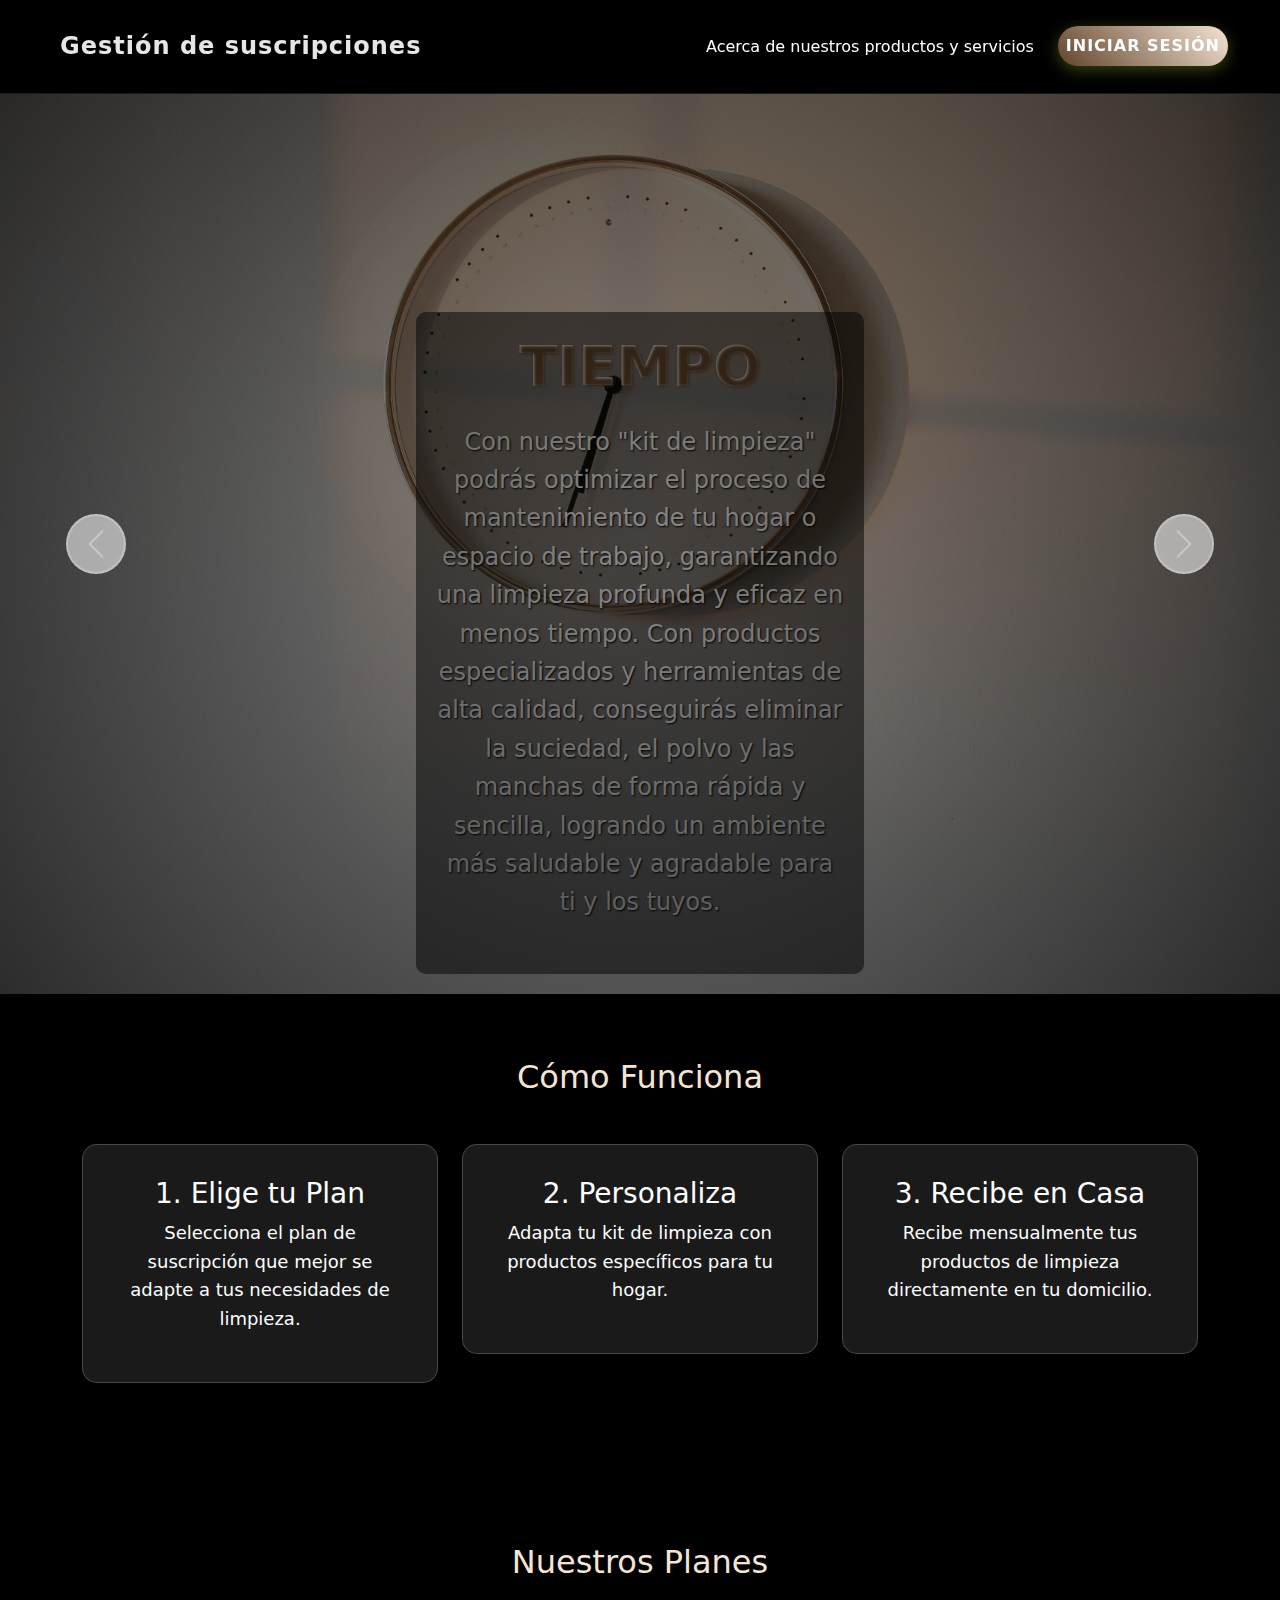
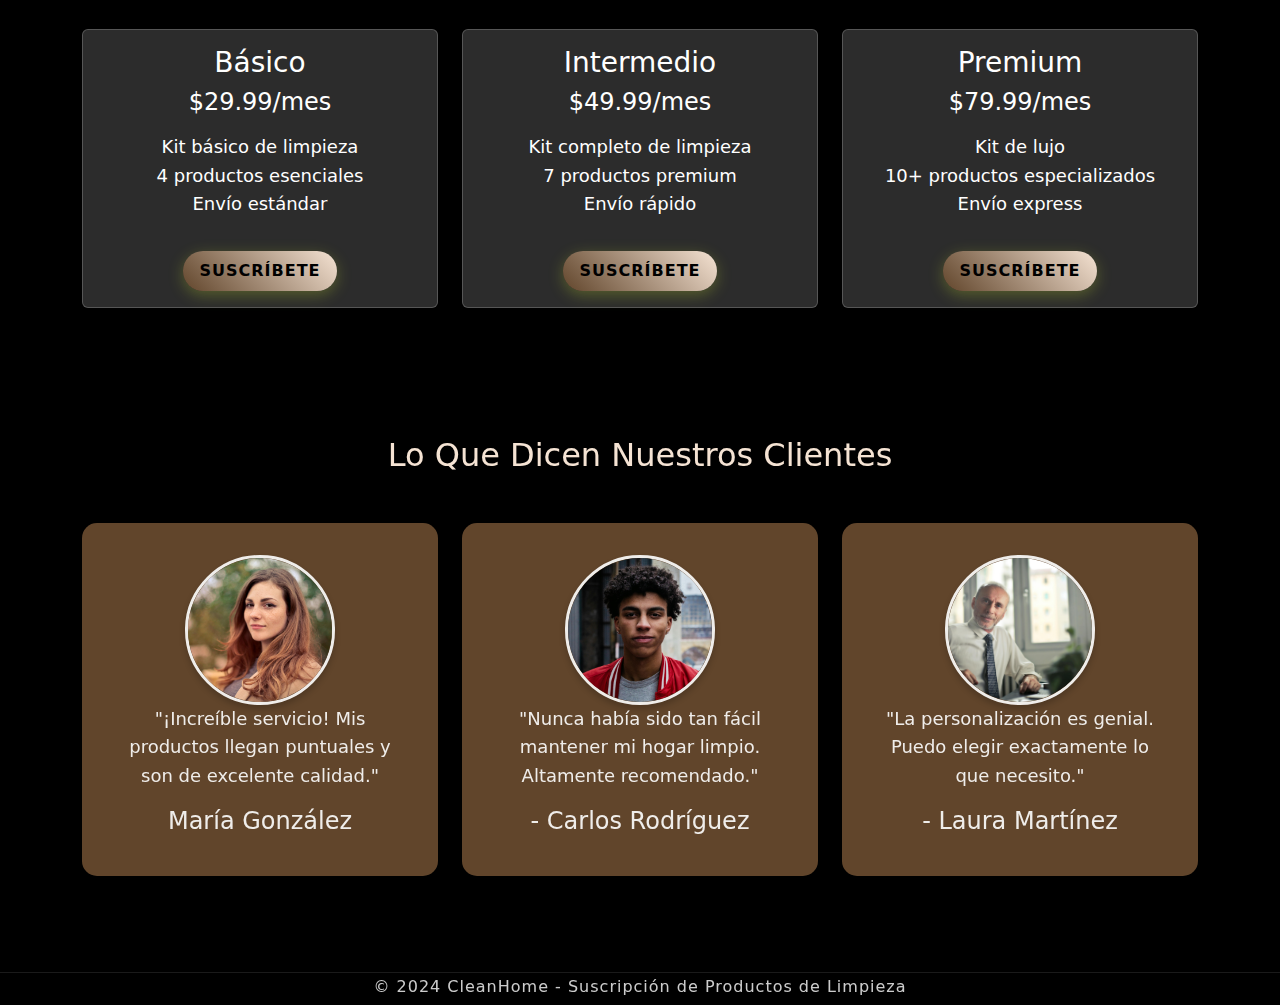
<file: index.html>
<!DOCTYPE html>
<html lang="es">
<head>
    <meta charset="UTF-8">
    <meta name="viewport" content="width=device-width, initial-scale=1.0, shrink-to-fit=no">
    <title>Clean Home</title>
    <link href="https://cdn.jsdelivr.net/npm/bootstrap@5.3.0-alpha1/dist/css/bootstrap.min.css" rel="stylesheet">
    <link rel="stylesheet" href="https://cdn.jsdelivr.net/npm/aos@2.3.1/dist/aos.css">
    <link rel="stylesheet" href="https://cdnjs.cloudflare.com/ajax/libs/animate.css/4.1.1/animate.min.css">
    <link rel="stylesheet" href="Style.css">
</head>
<body>
    <div class="main-container">
        <!-- Navbar -->
        <nav class="navbar navbar-expand-lg navbar-dark">
            <div class="container-fluid">
                <a class="navbar-brand" href="Plandepago.html">Gestión de suscripciones</a>
                <button class="navbar-toggler" type="button" data-bs-toggle="collapse" data-bs-target="#navbarNav" aria-controls="navbarNav" aria-expanded="false" aria-label="Toggle navigation">
                    <span class="navbar-toggler-icon"></span>
                </button>
                <div class="collapse navbar-collapse" id="navbarNav">
                    <ul class="navbar-nav ms-auto">
                        <li class="nav-item">
                            <a class="nav-link" rel="_blank" href="https://www.uts.edu.co/sitio/portal-academico/">Acerca de nuestros productos y servicios</a>
                        </li>
                        <li class="nav-item">
                            <a class="nav-link btn btn-glow" href="index.html">Iniciar Sesión</a>
                        </li>
                    </ul>
                </div>
            </div>
        </nav>

        <!-- Carrusel -->
        <div id="backgroundCarousel" class="carousel slide" data-bs-ride="carousel" data-bs-interval="20000">
            <div class="carousel-inner">
                <div class="carousel-item active img1">
                    <div class="carousel-caption text-focus-in">
                        <h2><b>TIEMPO</b></h2>
                        <p>Con nuestro "kit de limpieza" podrás optimizar el proceso de mantenimiento de tu hogar o espacio de trabajo, garantizando una limpieza profunda y eficaz en menos tiempo. Con productos especializados y herramientas de alta calidad, conseguirás eliminar la suciedad, el polvo y las manchas de forma rápida y sencilla, logrando un ambiente más saludable y agradable para ti y los tuyos. </p>
                    </div>
                </div>
                <div class="carousel-item img2">
                    <div class="carousel-caption text-focus-in">
                        <h2><b>CONFORT</b></h2>
                        <p>Con nuestros productos, experimentarás una seguridad y confort que te brindan tranquilidad en tu día a día. Cada artículo está diseñado pensando en tu bienestar, garantizando un uso seguro y cómodo, para que puedas disfrutar de la máxima protección sin sacrificar la comodidad. Desde la facilidad de uso hasta la fiabilidad de cada componente, te ofrecemos soluciones que te permiten sentirte seguro y cómodo en todo momento.</p>
                    </div>
                </div>
                <div class="carousel-item img3">
                    <div class="carousel-caption text-focus-in">
                        <h2><b>EFICIENCIA</b></h2>
                        <p>Nuestros productos están diseñados para ofrecerte resultados rápidos y duraderos con el mínimo esfuerzo. Gracias a su tecnología avanzada y diseño optimizado, lograrás cumplir con tus tareas de manera más eficaz, ahorrando tiempo y energía sin comprometer la calidad. Con nuestra propuesta, cada acción cuenta, y cada esfuerzo se ve reflejado en resultados excepcionales.</p>
                    </div>
                </div>
            </div>
            <!-- Botones de navegación del carrusel -->
            <button class="carousel-control-prev" type="button" data-bs-target="#backgroundCarousel" data-bs-slide="prev">
                <span class="carousel-control-prev-icon" aria-hidden="true"></span>
                <span class="visually-hidden">Previous</span>
            </button>
            <button class="carousel-control-next" type="button" data-bs-target="#backgroundCarousel" data-bs-slide="next">
                <span class="carousel-control-next-icon" aria-hidden="true"></span>
                <span class="visually-hidden">Next</span>
            </button>
        </div>

        <section class="como-funciona text-center">
            <div class="container">
                <h2 class="mb-5" style="color: var(--green-uts);">Cómo Funciona</h2>
                <div class="row">
                    <div class="col-md-4">
                        <div class="paso-card">
                            <h3>1. Elige tu Plan</h3>
                            <p>Selecciona el plan de suscripción que mejor se adapte a tus necesidades de limpieza.</p>
                        </div>
                    </div>
                    <div class="col-md-4">
                        <div class="paso-card">
                            <h3>2. Personaliza</h3>
                            <p>Adapta tu kit de limpieza con productos específicos para tu hogar.</p>
                        </div>
                    </div>
                    <div class="col-md-4">
                        <div class="paso-card">
                            <h3>3. Recibe en Casa</h3>
                            <p>Recibe mensualmente tus productos de limpieza directamente en tu domicilio.</p>
                        </div>
                    </div>
                </div>
            </div>
        </section>

        <section class="planes text-center">
            <div class="container">
                <h2 class="mb-5" style="color: var(--green-uts);">Nuestros Planes</h2>
                <div class="row">
                    <div class="col-md-4">
                        <div class="card card-plan">
                            <div class="card-body">
                                <h3>Básico</h3>
                                <p class="h4">$29.99/mes</p>
                                <ul class="list-unstyled mt-3">
                                    <li>Kit básico de limpieza</li>
                                    <li>4 productos esenciales</li>
                                    <li>Envío estándar</li>
                                </ul>
                                <a href="#" class="btn btn-glow mt-3">Suscríbete</a>
                            </div>
                        </div>
                    </div>
                    <div class="col-md-4">
                        <div class="card card-plan">
                            <div class="card-body">
                                <h3>Intermedio</h3>
                                <p class="h4">$49.99/mes</p>
                                <ul class="list-unstyled mt-3">
                                    <li>Kit completo de limpieza</li>
                                    <li>7 productos premium</li>
                                    <li>Envío rápido</li>
                                </ul>
                                <a href="#" class="btn btn-glow mt-3">Suscríbete</a>
                            </div>
                        </div>
                    </div>
                    <div class="col-md-4">
                        <div class="card card-plan">
                            <div class="card-body">
                                <h3>Premium</h3>
                                <p class="h4">$79.99/mes</p>
                                <ul class="list-unstyled mt-3">
                                    <li>Kit de lujo</li>
                                    <li>10+ productos especializados</li>
                                    <li>Envío express</li>
                                </ul>
                                <a href="#" class="btn btn-glow mt-3">Suscríbete</a>
                            </div>
                        </div>
                    </div>
                </div>
            </div>
        </section>

        <section class="reseñas text-center">
            <div class="container">
                <h2 class="mb-5" style="color: var(--green-uts);">Lo Que Dicen Nuestros Clientes</h2>
                <div class="row">
                    <div class="col-md-4">
                        <div class="tarjeta-reseña">
                            <img src="img/Envradestok1.jpg" alt="María González" class="cliente-imagen">
                            <p>"¡Increíble servicio! Mis productos llegan puntuales y son de excelente calidad."</p>
                            <h4>María González</h4>
                        </div>
                    </div>
                    <div class="col-md-4">
                        <div class="tarjeta-reseña">
                            <img src="img/onvreN---.jpg" alt="María González" class="cliente-imagen">
                            <p>"Nunca había sido tan fácil mantener mi hogar limpio. Altamente recomendado."</p>
                            <h4>- Carlos Rodríguez</h4>
                        </div>
                    </div>
                    <div class="col-md-4">
                        <div class="tarjeta-reseña">
                            <img src="img/viejopanzonstock.jpg" alt="María González" class="cliente-imagen">
                            <p>"La personalización es genial. Puedo elegir exactamente lo que necesito."</p>
                            <h4>- Laura Martínez</h4>
                        </div>
                    </div>
                </div>
            </div>
        </section>
        

        <!-- Footer -->
        <footer class="footer py-3">
            <div class="container text-center">
                <p>&copy; 2024 CleanHome - Suscripción de Productos de Limpieza</p>
            </div>
        </footer>
    
        <!-- Scripts (mantenemos los existentes) -->
        <script src="https://cdn.jsdelivr.net/npm/bootstrap@5.3.0-alpha1/dist/js/bootstrap.bundle.min.js"></script>
    </body>
    </html>
</file>
<file: Style.css>
/* Variables de colores */
:root {
    --green-uts: #f5e3d3; /* Fondo claro */
    --green-uts-dark: #61452b; /* Texto oscuro */
    --gray-uts: rgba(255, 255, 255, 0.9);
    --hover-color: #d4a373; /* Más contraste */
    --text-shadow: 1px 1px 3px #61452b;
}

/* Mejoras de accesibilidad visual */
body {
    font-size: 18px; /* Aumentado para mejor legibilidad */
    line-height: 1.6;
}

/* Mejoras generales */
.main-container {
    min-height: 100vh; /* Cambiado de height a min-height */
    display: flex;
    flex-direction: column;
    overflow: auto; /* Cambiado a auto */
    background-color: #000;
}


/* Navbar mejorado */
.navbar {
    background: linear-gradient(to bottom, rgba(0, 0, 0, 0.9), rgba(0, 0, 0, 0.7));
    -webkit-backdrop-filter: blur(10px);
    backdrop-filter: blur(10px);
    padding: 1.2rem 2rem;
    border-bottom: 1px solid rgba(255, 255, 255, 0.1);
}

.navbar-brand {
    font-weight: 600;
    letter-spacing: 1px;
    padding: 0.5rem 1rem;
    transition: all 0.3s ease;
    position: relative;
    overflow: hidden;
    color: var(--gray-uts);
    font-size: 1.5rem; /* Tamaño claro y mayor contraste */
}

.navbar-brand::before {
    content: '';
    position: absolute;
    top: 0;
    left: -100%;
    width: 100%;
    height: 100%;
    background: linear-gradient(90deg, transparent, rgba(255,255,255,0.2), transparent);
    transition: 0.5s;
}

.navbar-brand:hover::before {
    left: 100%;
}

.nav-item .nav-link {
    font-size: 1rem; /* Ajusta el tamaño del texto */
    color: #fff;
    padding: 0.5rem 1rem; /* Añade espaciado para mayor tamaño y alineación */
    display: flex;
    align-items: center; /* Alineación vertical centrada */
    transition: color 0.3s ease;
}

.nav-item .nav-link:hover {
    color: var(--hover-color);
    text-decoration: underline; /* Mejora accesibilidad visual */}

.navbar-nav .nav-item .nav-link, .navbar-nav .btn-glow {
    margin-left: 0.5rem; /* Espaciado para separación */
    margin-right: 0.5rem;
}

/* Mejoras en enlaces accesibles */
.nav-item .nav-link:focus, .btn-glow:focus {
    outline: 2px solid var(--hover-color); /* Resaltado visible */
    outline-offset: 2px;
}

/* Botones mejorados */
.btn-glow {
    background: linear-gradient(45deg, var(--green-uts-dark), var(--green-uts));
    border: none;
    color: black;
    font-weight: 600;
    font-size: 1rem; /* Coincide con el tamaño del texto de los enlaces */
    padding: 0.5rem 1rem; /* Ajuste de tamaño */
    border-radius: 30px;
    transition: all 0.3s ease;
    text-transform: uppercase;
    letter-spacing: 1px;
    box-shadow: 0 4px 15px rgba(191, 215, 48, 0.3);
    display: inline-flex;
    align-items: center;
    justify-content: center;
}

.btn-glow:hover {
    transform: translateY(-2px);
    box-shadow: 0 6px 20px rgba(191, 215, 48, 0.5);
    background: linear-gradient(45deg, var(--green-uts), var(--green-uts-dark));
}

/* Carrusel mejorado */
/* Estilos generales del carrusel */
.carousel-item {
    height: 100vh; /* Altura completa del viewport */
    background-size: cover; /* Cubrir el contenedor */
    background-position: center; /* Centra la imagen */
}

/* Fondos específicos para cada imagen del carrusel */
.carousel-item.img1 {
    background-image: url('img/pexels-annpoan-5799379.jpg');
}

.carousel-item.img2 {
    background-image: url('img/pexels-eberhardgross-1612351.jpg');
}

.carousel-item.img3 {
    background-image: url('img/pexels-ekrulila-3837464.jpg');
}


.carousel-item::before {
    content: '';
    position: absolute;
    top: 0;
    left: 0;
    right: 0;
    bottom: 0;
    background: radial-gradient(circle, rgba(0,0,0,0.4) 0%, rgba(0,0,0,0.8) 100%);
    z-index: 1;
}

.carousel-caption {
    text-shadow: 1px 1px 2px black; /* Contraste adicional */
    position: absolute; /* Asegura que el texto esté posicionado sobre la imagen */
    bottom: 20px; /* Alineación desde el fondo */
    left: 50%; /* Centrado horizontal */
    transform: translateX(-50%); /* Ajusta el centrado */
    text-align: center; /* Alinea el texto en el centro */
    color: #f0f0f0;
    background: rgba(0, 0, 0, 0.5); /* Fondo semitransparente para mejorar la legibilidad */
    padding: 20px; /* Espaciado alrededor del texto */
    border-radius: 10px; /* Esquinas redondeadas */
}


.carousel-caption h2 {
    font-size: 3.5rem;
    font-weight: 700;
    margin-bottom: 1.5rem;
    color: white;
    text-shadow: var(--text-shadow);
    animation: fadeInDown 1s ease-out;
    background: linear-gradient(45deg, #fff, var(--green-uts));
    -webkit-background-clip: text;
    background-clip: text;
    color: transparent;
    background-size: 200% auto;
    animation: gradient 3s linear infinite;
}

@keyframes gradient {
    0% { background-position: 0% 50%; }
    50% { background-position: 100% 50%; }
    100% { background-position: 0% 50%; }
}

/* Responsive - Ajuste de color en pantallas pequeñas */
@media (max-width: 768px) {
    :root {
        --green-uts: #fff;
        --green-uts-dark: #fafafa;
    }
}

.carousel-caption p {
    font-size: 1.5rem;
    line-height: 1.6;
    margin-bottom: 2rem;
    color: rgba(255, 255, 255, 0.9);
    animation: fadeIn 1s ease-out 0.5s both;
}

/* Flechas de navegación mejoradas */
.carousel-control-prev, .carousel-control-next {
    width: 15%;
    opacity: 0.7;
    transition: all 0.3s ease;
}

.carousel-control-prev-icon, .carousel-control-next-icon {
    width: 60px;
    height: 60px;
    border: 2px solid rgba(255, 255, 255, 0.8);
    border-radius: 50%;
    background-size: 60%;
    transition: all 0.3s cubic-bezier(0.4, 0, 0.2, 1);
    -webkit-backdrop-filter: blur(10px);
    backdrop-filter: blur(4px);
    background-color: rgba(255, 255, 255, 0.8);
}

.carousel-control-prev:hover .carousel-control-prev-icon,
.carousel-control-next:hover .carousel-control-next-icon {
    transform: scale(1.1);
    border-color: var(--green-uts);
    background-color: rgba(191, 215, 48, 0.2);
    border-radius: 50%;
    box-shadow: 0 0 15px rgba(191, 215, 48, 0.5);
}

.footer p {
    margin: -15px;
    font-size: 1rem;
    letter-spacing: 1px;
    color: rgba(255, 255, 255, 0.8);
}

.footer {
    background: linear-gradient(to top, rgba(0, 0, 0, 0.9), rgba(0, 0, 0, 0.7));
    -webkit-backdrop-filter: blur(10px);
    backdrop-filter: blur(10px);
    border-top: 1px solid rgba(255, 255, 255, 0.1);
}

.como-funciona {
    background-color: rgba(0,0,0,0.8);
    padding: 4rem 0;
    color: white;
}

.paso-card {
    background: rgba(255,255,255,0.1);
    border-radius: 15px;
    padding: 2rem;
    margin-bottom: 2rem;
    transition: transform 0.3s ease;
    border: 1px solid rgba(255,255,255,0.2);
}

.paso-card:hover {
    transform: scale(1.05);
}

.reseñas {
    background-color: rgba(0,0,0,0.9);
    padding: 4rem 0;
}

.tarjeta-reseña {
    background: var(--green-uts-dark); /* Fondo oscuro */
    border-radius: 15px;
    padding: 2rem;
    color: var(--gray-uts); /* Texto claro */
    margin-bottom: 2rem;
}

/* Ajuste para las imágenes de los clientes */
.cliente-imagen {
    width: 150px; /* Tamaño deseado de la burbuja */
    height: 150px; /* Mantener proporción cuadrada */
    object-fit: cover; /* Recorta la imagen para que siempre llene el contenedor */
    border-radius: 50%; /* Hace que la imagen sea circular */
    border: 3px solid var(--gray-uts); /* Opcional: borde decorativo */
    box-shadow: 0 4px 6px rgba(0, 0, 0, 0.2); /* Sombras para destacar */
    transition: transform 0.3s ease; /* Animación suave en hover */
}

/* Efecto al pasar el mouse */
.cliente-imagen:hover {
    transform: scale(1.1); /* Aumenta ligeramente el tamaño al pasar el mouse */
}


.planes {
    background-color: rgba(0,0,0,0.8);
    padding: 4rem 0;
}

.card-plan {
    background-color: #2c2c2c; /* Fondo oscuro */
    border: 1px solid rgba(255,255,255,0.2);
    color: #ffffff; /* Texto blanco */
    transition: all 0.3s ease;
}

.card-plan:hover {
    transform: translateY(-10px);
    box-shadow: 0 10px 20px rgba(191, 215, 48, 0.3);
}

.como-funciona, .planes, .reseñas {
    position: relative;
    z-index: 1; /* Asegúrate de que tenga un índice superior */
}

/* Responsivo - Asegura legibilidad */
@media (max-width: 768px) {
    body {
        font-size: 16px;
    }
    .carousel-caption h2 {
        font-size: 2rem;
    }
    .carousel-caption p {
        font-size: 1.2rem;
    }
}
</file>
